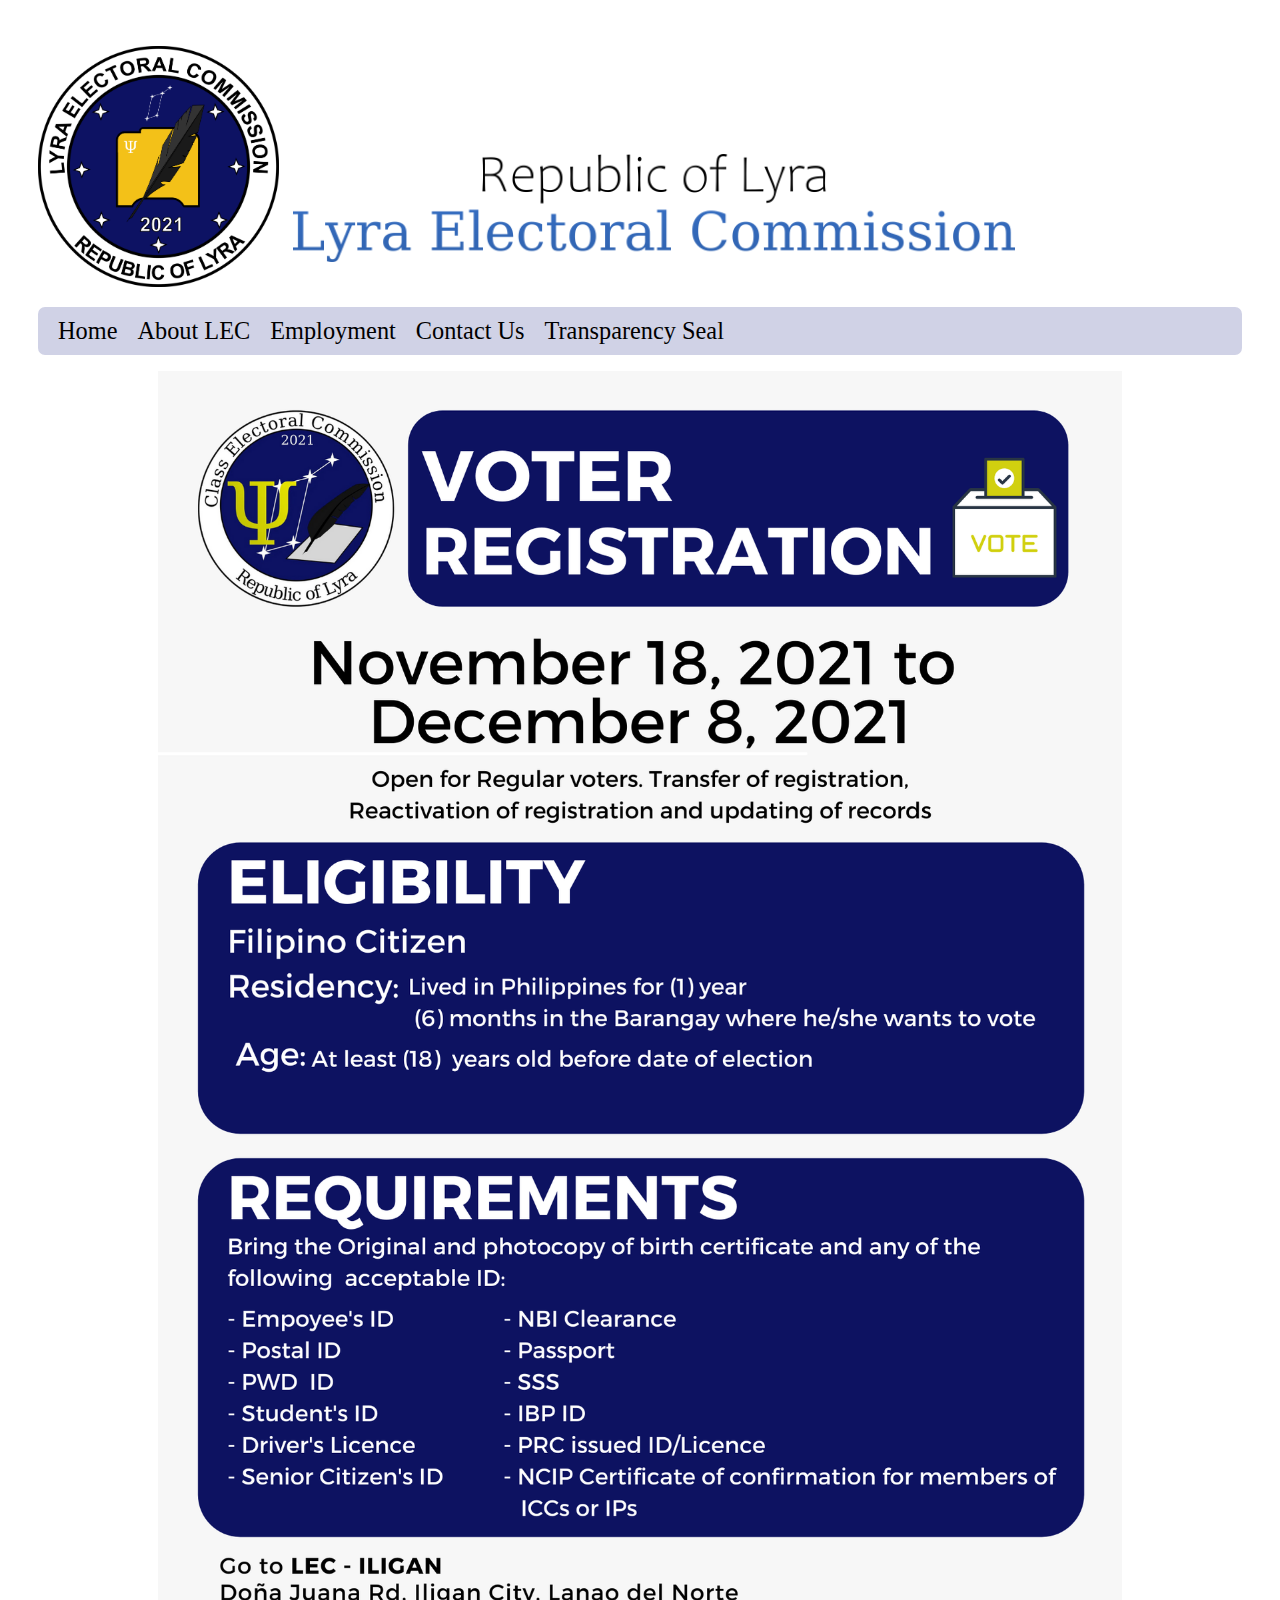
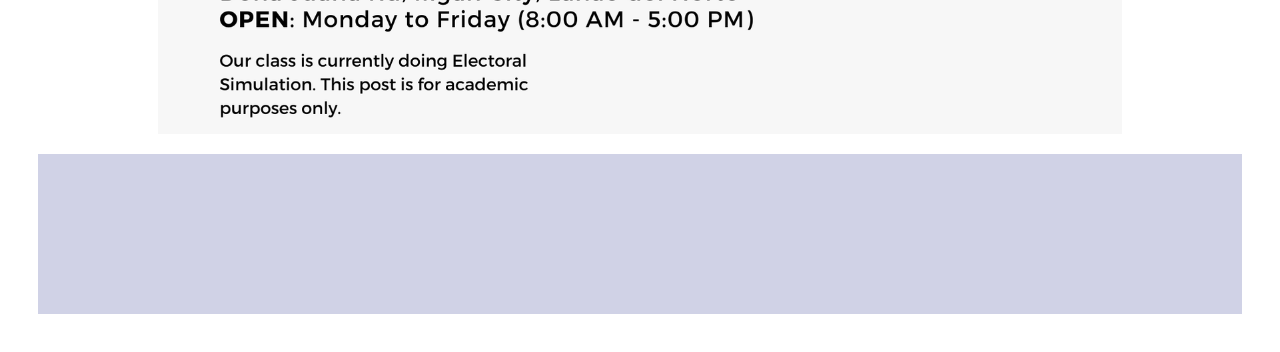
<file: index2.html>
<!DOCTYPE html>
<html lang="en">
<head>
    <meta charset="UTF-8">
    <meta http-equiv="X-UA-Compatible" content="IE=edge">
    <meta name="viewport" content="width=device-width, initial-scale=1.0">
    <link rel="stylesheet" href="stylesheet2.css">
    <title>Lyra Electory Commission</title>

</head>
<body>
    <header>
        <picture>
            <p class="both">
                
                <img class="logo" src="image/COMLELEC2.png" alt="LEC logo">
                <img class="banner" src="image/banner2.png" alt="LEC Banner">
                
                
            </p>
            
        </picture>
    </header>

    <nav>
        <ul>
            <li><a href="#">Home</a></li>
            <li><a href="#">About LEC</a></li>
            <li><a href="#">Employment</a></li>
            <li><a href="#">Contact Us</a></li>
            <li><a href="#">Transparency Seal</a></li>
        </ul>
    </nav>

    <article>
        <section>
            <p style="text-align: center;">
                <a href="#"><img style="max-width: 80%;" src="image/Register now..png" alt="Register Now"></a>
            </p>
            
        </section>
        
    </article>
    
    <footer>
        
    </footer>

    
    

    
</body>
</html>
</file>
<file: stylesheet2.css>
html {
    height: auto;
    width: auto;
    margin: 30px;
}


header {
    position: flex;
    margin-bottom: 0;
}

.logo {
    max-width: 20%; 
    min-width: 130px;
}

.banner {
    max-width: 60%;
    min-width: 300px;
    padding-bottom: 25px;
    padding-left: 10px;
}

nav {
    background-color: rgb(208, 210, 230);
    padding-top: 10px;
    padding-bottom: 10px;
    margin-top: 0;
    border-radius: 7px;
}

nav ul {
    list-style: none;
    margin: 0;
    padding: 0;
    display: flex;
    overflow: hidden
}

nav a {
    text-decoration: none;
    text-align: center;
    margin-left: 20px;
    font-size: 1.9vw;
    color: black;
}

nav a:hover {
    color: rgb(5, 5, 116);
}

article {
    
    width: 100%;
    position: flex;
    margin-top: 10px;
}

footer {
    background-color: rgb(208, 210, 230);
    padding: 30px;
    height: 100px;
}

@media only screen and (max-width:900px) {
    /* For tablets: */
    article {
      width: 100%;
      padding: 0;
    }
    .both {
        text-align: center;
    }
    
  }
  @media only screen and (max-width:500px) {
    /* For mobile phones: */
    article {
      width: 100%;
    }
    .both {
        text-align: center;
    }
  }
</file>
